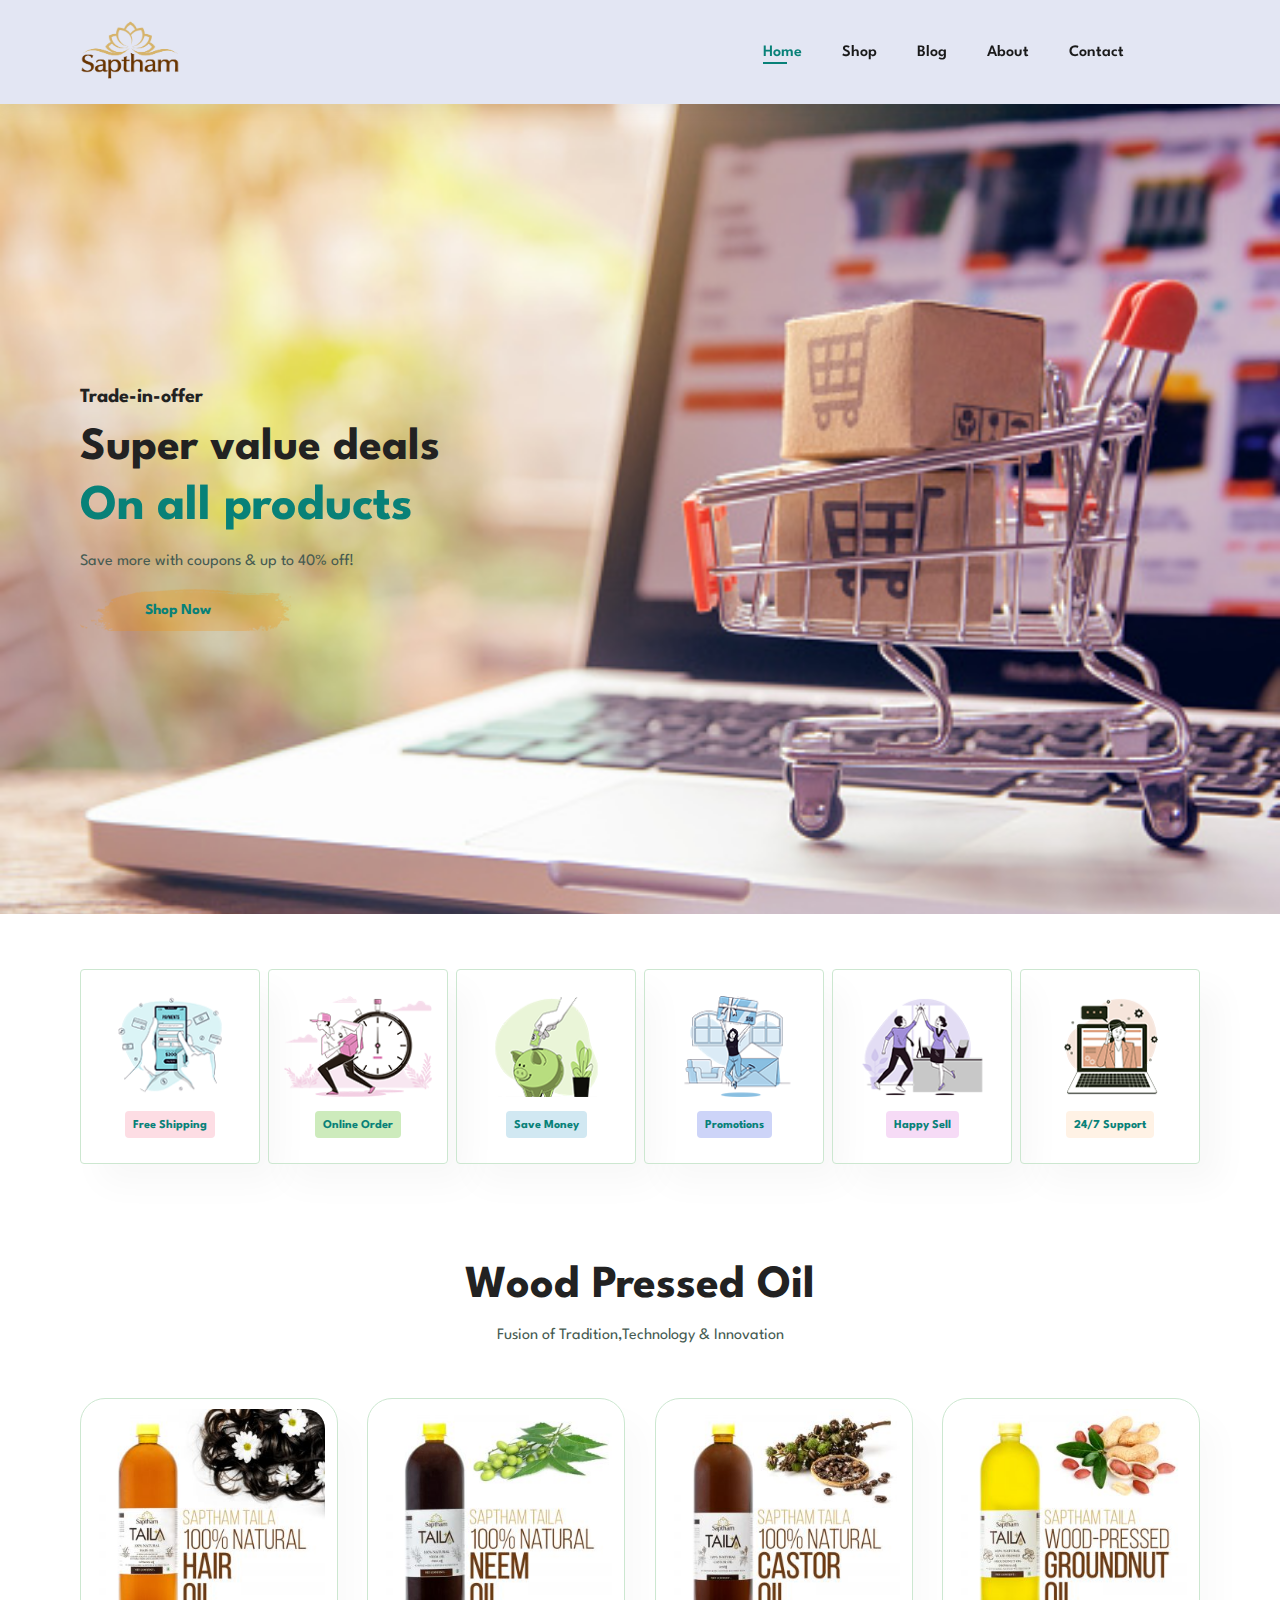
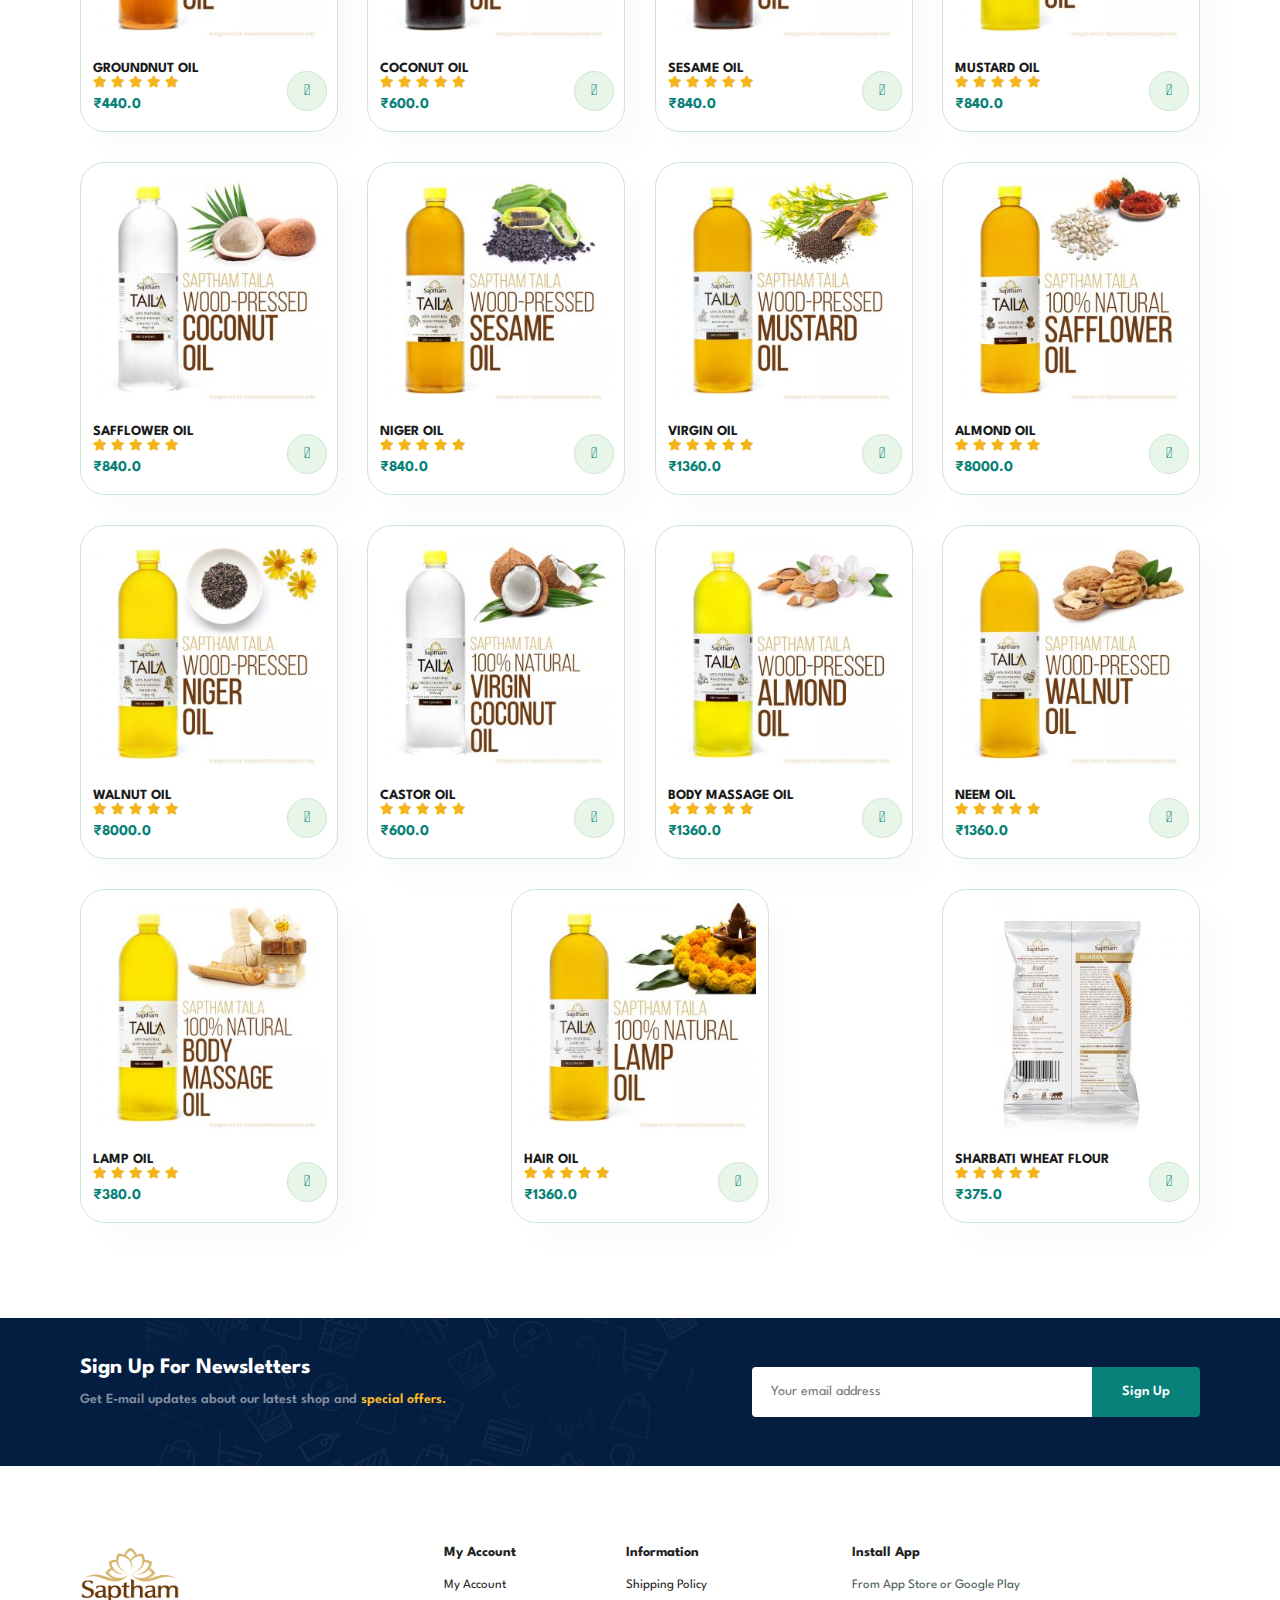
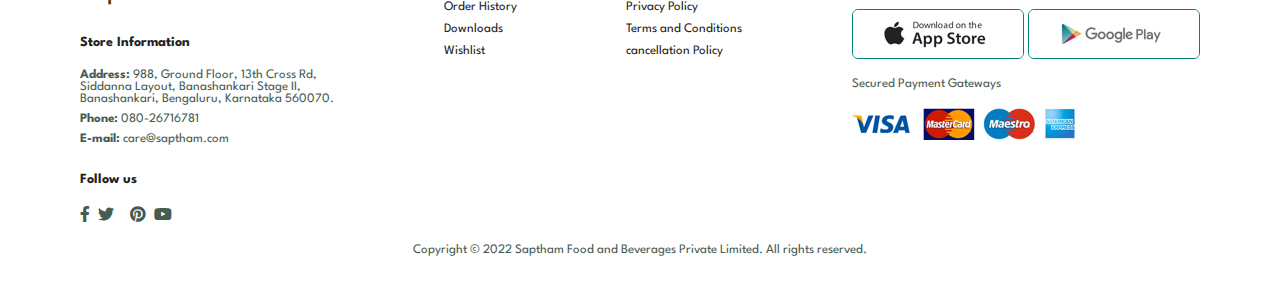
<file: index.html>
<!DOCTYPE html>
<html lang="en">
<head>
    <meta charset="UTF-8">
    <meta http-equiv="X-UA-Compatible" content="IE=edge">
    <meta name="viewport" content="width=device-width, initial-scale=1.0">
    <title>Ecommerce Website</title>
    <link rel="stylesheet" href="https://pro.fontawesome.com/releases/v5.10.0/css/all.css" />
    <link rel="stylesheet" href="style.css">
</head>
<body>
    <section id="header">
        <a href="#"><img src="image/Saptham-Logo.png" class="logo" alt="" height="60px" width="100px"></a>

        <div>
            <ul id="navbar">
                <li><a class="active" href="index.html">Home</a></li>
                <li><a href="shop.html">Shop</a></li>
                <li><a href="blog.html">Blog</a></li>
                <li><a href="about.html">About</a></li>
                <li><a href="contact.html">Contact</a></li>
                <li id="lg-bag"><a href="cart.html"><i class="far fa-shopping-bag"></i></a></li>
                <a href="#" id="close"><i class="far fa-times"></i></a>
            </ul>
        </div>
        <div id="mobile">
            <a href="cart.html"><i class="far fa-shopping-bag"></i></a>
            <i id="bar" class="fas fa-outdent"></i>
        </div>
    </section>
    
    <section id="hero">
        <h4>Trade-in-offer</h4>
        <h2>Super value deals</h2>
        <h1>On all products</h1>
        <p>Save more with coupons & up to 40% off! </p>
        <button>Shop Now</button>

    </section>

    <section id="feature" class="section-p1">
        <div class="fe-box">
            <img src="image/features/f1.png" alt="">
            <h6>Free Shipping</h6>

        </div>

        <div class="fe-box">
            <img src="image/features/f2.png" alt="">
            <h6>Online Order</h6>

        </div>

        <div class="fe-box">
            <img src="image/features/f3.png" alt="">
            <h6>Save Money</h6>

        </div>

        <div class="fe-box">
            <img src="image/features/f4.png" alt="">
            <h6>Promotions</h6>

        </div>

        <div class="fe-box">
            <img src="image/features/f5.png" alt="">
            <h6>Happy Sell</h6>

        </div>

        <div class="fe-box">
            <img src="image/features/f6.png" alt="">
            <h6>24/7 Support</h6>

        </div>

    </section>

    <section id="product1" class="section-p1">
        <h2>Wood Pressed Oil</h2>
        <p>Fusion of Tradition,Technology & Innovation</p>
        <div class="pro-container">
            <div class="pro">
                <img src="image/Product-img/Product-1.jpg" alt="">
                <div class="des">
                    <h5>GROUNDNUT OIL</h5>
                    <div class="star">
                        <i class="fas fa-star"></i>
                        <i class="fas fa-star"></i>
                        <i class="fas fa-star"></i>
                        <i class="fas fa-star"></i>
                        <i class="fas fa-star"></i>
                    </div>
                    <h4>&#8377;440.0</h4>
                </div>
                <a href="#"><i class="fal fa-shopping-cart cart"></i></a>
            </div>

            <div class="pro">
                <img src="image/Product-img/Product-2.jpg" alt="">
                <div class="des">
                    <h5>COCONUT OIL</h5>
                    <div class="star">
                        <i class="fas fa-star"></i>
                        <i class="fas fa-star"></i>
                        <i class="fas fa-star"></i>
                        <i class="fas fa-star"></i>
                        <i class="fas fa-star"></i>
                    </div>
                    <h4>&#8377;600.0</h4>
                </div>
                <a href="#"><i class="fal fa-shopping-cart cart"></i></a>
            </div>

            <div class="pro">
                <img src="image/Product-img/Product-3.jpg" alt="">
                <div class="des">
                    <h5>SESAME OIL</h5>
                    <div class="star">
                        <i class="fas fa-star"></i>
                        <i class="fas fa-star"></i>
                        <i class="fas fa-star"></i>
                        <i class="fas fa-star"></i>
                        <i class="fas fa-star"></i>
                    </div>
                    <h4>&#8377;840.0</h4>
                </div>
                <a href="#"><i class="fal fa-shopping-cart cart"></i></a>
            </div>

            <div class="pro">
                <img src="image/Product-img/Product-4.jpg" alt="">
                <div class="des">
                    <h5>MUSTARD OIL</h5>
                    <div class="star">
                        <i class="fas fa-star"></i>
                        <i class="fas fa-star"></i>
                        <i class="fas fa-star"></i>
                        <i class="fas fa-star"></i>
                        <i class="fas fa-star"></i>
                    </div>
                    <h4>&#8377;840.0</h4>
                </div>
                <a href="#"><i class="fal fa-shopping-cart cart"></i></a>
            </div>

            <div class="pro">
                <img src="image/Product-img/Product-5.jpg" alt="">
                <div class="des">
                    <h5>SAFFLOWER OIL</h5>
                    <div class="star">
                        <i class="fas fa-star"></i>
                        <i class="fas fa-star"></i>
                        <i class="fas fa-star"></i>
                        <i class="fas fa-star"></i>
                        <i class="fas fa-star"></i>
                    </div>
                    <h4>&#8377;840.0</h4>
                </div>
                <a href="#"><i class="fal fa-shopping-cart cart"></i></a>
            </div>

            <div class="pro">
                <img src="image/Product-img/product-6.jpg" alt="">
                <div class="des">
                    <h5>NIGER OIL</h5>
                    <div class="star">
                        <i class="fas fa-star"></i>
                        <i class="fas fa-star"></i>
                        <i class="fas fa-star"></i>
                        <i class="fas fa-star"></i>
                        <i class="fas fa-star"></i>
                    </div>
                    <h4>&#8377;840.0</h4>
                </div>
                <a href="#"><i class="fal fa-shopping-cart cart"></i></a>
            </div>

            <div class="pro">
                <img src="image/Product-img/product-7.jpg" alt="">
                <div class="des">
                    <h5>VIRGIN OIL</h5>
                    <div class="star">
                        <i class="fas fa-star"></i>
                        <i class="fas fa-star"></i>
                        <i class="fas fa-star"></i>
                        <i class="fas fa-star"></i>
                        <i class="fas fa-star"></i>
                    </div>
                    <h4>&#8377;1360.0</h4>
                </div>
                <a href="#"><i class="fal fa-shopping-cart cart"></i></a>
            </div>

            <div class="pro">
                <img src="image/Product-img/product-8.jpg" alt="">
                <div class="des">
                    <h5>ALMOND OIL</h5>
                    <div class="star">
                        <i class="fas fa-star"></i>
                        <i class="fas fa-star"></i>
                        <i class="fas fa-star"></i>
                        <i class="fas fa-star"></i>
                        <i class="fas fa-star"></i>
                    </div>
                    <h4>&#8377;8000.0</h4>
                </div>
                <a href="#"><i class="fal fa-shopping-cart cart"></i></a>
            </div>

            <div class="pro">
                <img src="image/Product-img/product-9.jpg" alt="">
                <div class="des">
                    <h5>WALNUT OIL</h5>
                    <div class="star">
                        <i class="fas fa-star"></i>
                        <i class="fas fa-star"></i>
                        <i class="fas fa-star"></i>
                        <i class="fas fa-star"></i>
                        <i class="fas fa-star"></i>
                    </div>
                    <h4>&#8377;8000.0</h4>
                </div>
                <a href="#"><i class="fal fa-shopping-cart cart"></i></a>
            </div>

            <div class="pro">
                <img src="image/Product-img/product-10.jpg" alt="">
                <div class="des">
                    <h5>CASTOR OIL</h5>
                    <div class="star">
                        <i class="fas fa-star"></i>
                        <i class="fas fa-star"></i>
                        <i class="fas fa-star"></i>
                        <i class="fas fa-star"></i>
                        <i class="fas fa-star"></i>
                    </div>
                    <h4>&#8377;600.0</h4>
                </div>
                <a href="#"><i class="fal fa-shopping-cart cart"></i></a>
            </div>

            <div class="pro">
                <img src="image/Product-img/product-11.jpg" alt="">
                <div class="des">
                    <h5>BODY MASSAGE OIL</h5>
                    <div class="star">
                        <i class="fas fa-star"></i>
                        <i class="fas fa-star"></i>
                        <i class="fas fa-star"></i>
                        <i class="fas fa-star"></i>
                        <i class="fas fa-star"></i>
                    </div>
                    <h4>&#8377;1360.0</h4>
                </div>
                <a href="#"><i class="fal fa-shopping-cart cart"></i></a>
            </div>

            <div class="pro">
                <img src="image/Product-img/product-12.jpg" alt="">
                <div class="des">
                    <h5>NEEM OIL</h5>
                    <div class="star">
                        <i class="fas fa-star"></i>
                        <i class="fas fa-star"></i>
                        <i class="fas fa-star"></i>
                        <i class="fas fa-star"></i>
                        <i class="fas fa-star"></i>
                    </div>
                    <h4>&#8377;1360.0</h4>
                </div>
                <a href="#"><i class="fal fa-shopping-cart cart"></i></a>
            </div>

            <div class="pro">
                <img src="image/Product-img/product-13.jpg" alt="">
                <div class="des">
                    <h5>LAMP OIL</h5>
                    <div class="star">
                        <i class="fas fa-star"></i>
                        <i class="fas fa-star"></i>
                        <i class="fas fa-star"></i>
                        <i class="fas fa-star"></i>
                        <i class="fas fa-star"></i>
                    </div>
                    <h4>&#8377;380.0</h4>
                </div>
                <a href="#"><i class="fal fa-shopping-cart cart"></i></a>
            </div>

            <div class="pro">
                <img src="image/Product-img/product-14.jpg" alt="">
                <div class="des">
                    <h5>HAIR OIL</h5>
                    <div class="star">
                        <i class="fas fa-star"></i>
                        <i class="fas fa-star"></i>
                        <i class="fas fa-star"></i>
                        <i class="fas fa-star"></i>
                        <i class="fas fa-star"></i>
                    </div>
                    <h4>&#8377;1360.0</h4>
                </div>
                <a href="#"><i class="fal fa-shopping-cart cart"></i></a>
            </div>

            <div class="pro">
                <img src="image/Product-img/product-15.jpg" alt="">
                <div class="des">
                    <h5>SHARBATI WHEAT FLOUR</h5>
                    <div class="star">
                        <i class="fas fa-star"></i>
                        <i class="fas fa-star"></i>
                        <i class="fas fa-star"></i>
                        <i class="fas fa-star"></i>
                        <i class="fas fa-star"></i>
                    </div>
                    <h4>&#8377;375.0</h4>
                </div>
                <a href="#"><i class="fal fa-shopping-cart cart"></i></a>
            </div>
            
        </div>
    </section>

    <section id="newsletter" class="section-p1 section-m1">
        <div class="newstext">
            <h4>Sign Up For Newsletters</h4>
            <p>Get E-mail updates about our latest shop and <span>special offers.</span></p>
        </div>

        <div class="form">
            <input type="text" placeholder="Your email address">
            <button class="normal">Sign Up</button>
        </div>
    </section>

    <footer class="section-p1">
        <div class="col">
            <img class="logo" src="image/Saptham-Logo.png" alt="" height="60px" width="100px">
            <h4>Store Information</h4>
            <p><strong>Address: </strong> 
                988, Ground Floor, 13th Cross Rd,<br> Siddanna Layout, Banashankari Stage II,<br> Banashankari, Bengaluru, Karnataka 560070.</p>
                <p><strong>Phone: </strong> 080-26716781</p>
                <p><strong>E-mail: </strong> care@saptham.com</p>
                <div class="follow">
                    <h4>Follow us</h4>
                    <div class="icon">
                        <i class="fab fa-facebook-f"></i>
                        <i class="fab fa-twitter"></i>
                        <i class="fab fa-instragram"></i>
                        <i class="fab fa-pinterest"></i>
                        <i class="fab fa-youtube"></i>
                    </div>
                </div>
        </div>
        <div class="col">
            <h4>My Account</h4>
            <a href="#">My Account</a>
            <a href="#">Order History</a>
            <a href="#">Downloads</a>
            <a href="#">Wishlist</a>
        </div>
        <div class="col">
            <h4>Information</h4>
            <a href="#">Shipping Policy</a>
            <a href="#">Privacy Policy</a>
            <a href="#">Terms and Conditions</a>
            <a href="#">cancellation Policy</a>
        </div>

        <div class="col install">
            <h4>Install App</h4>
            <p>From App Store or Google Play</p>
            <div class="row">
                <img src="image/pay/app.jpg" alt="">
                <img src="image/pay/play.jpg" alt="">
            </div>
            <p>Secured Payment Gateways</p>
            <img src="image/pay/pay.png" alt="">
        </div>

        <div class="copyright">
            <p>Copyright © 2022 Saptham Food and Beverages Private Limited. All rights reserved.
            </p>
        </div>
    </footer>

    <script src="script.js"></script>
</body>
</html>
</file>
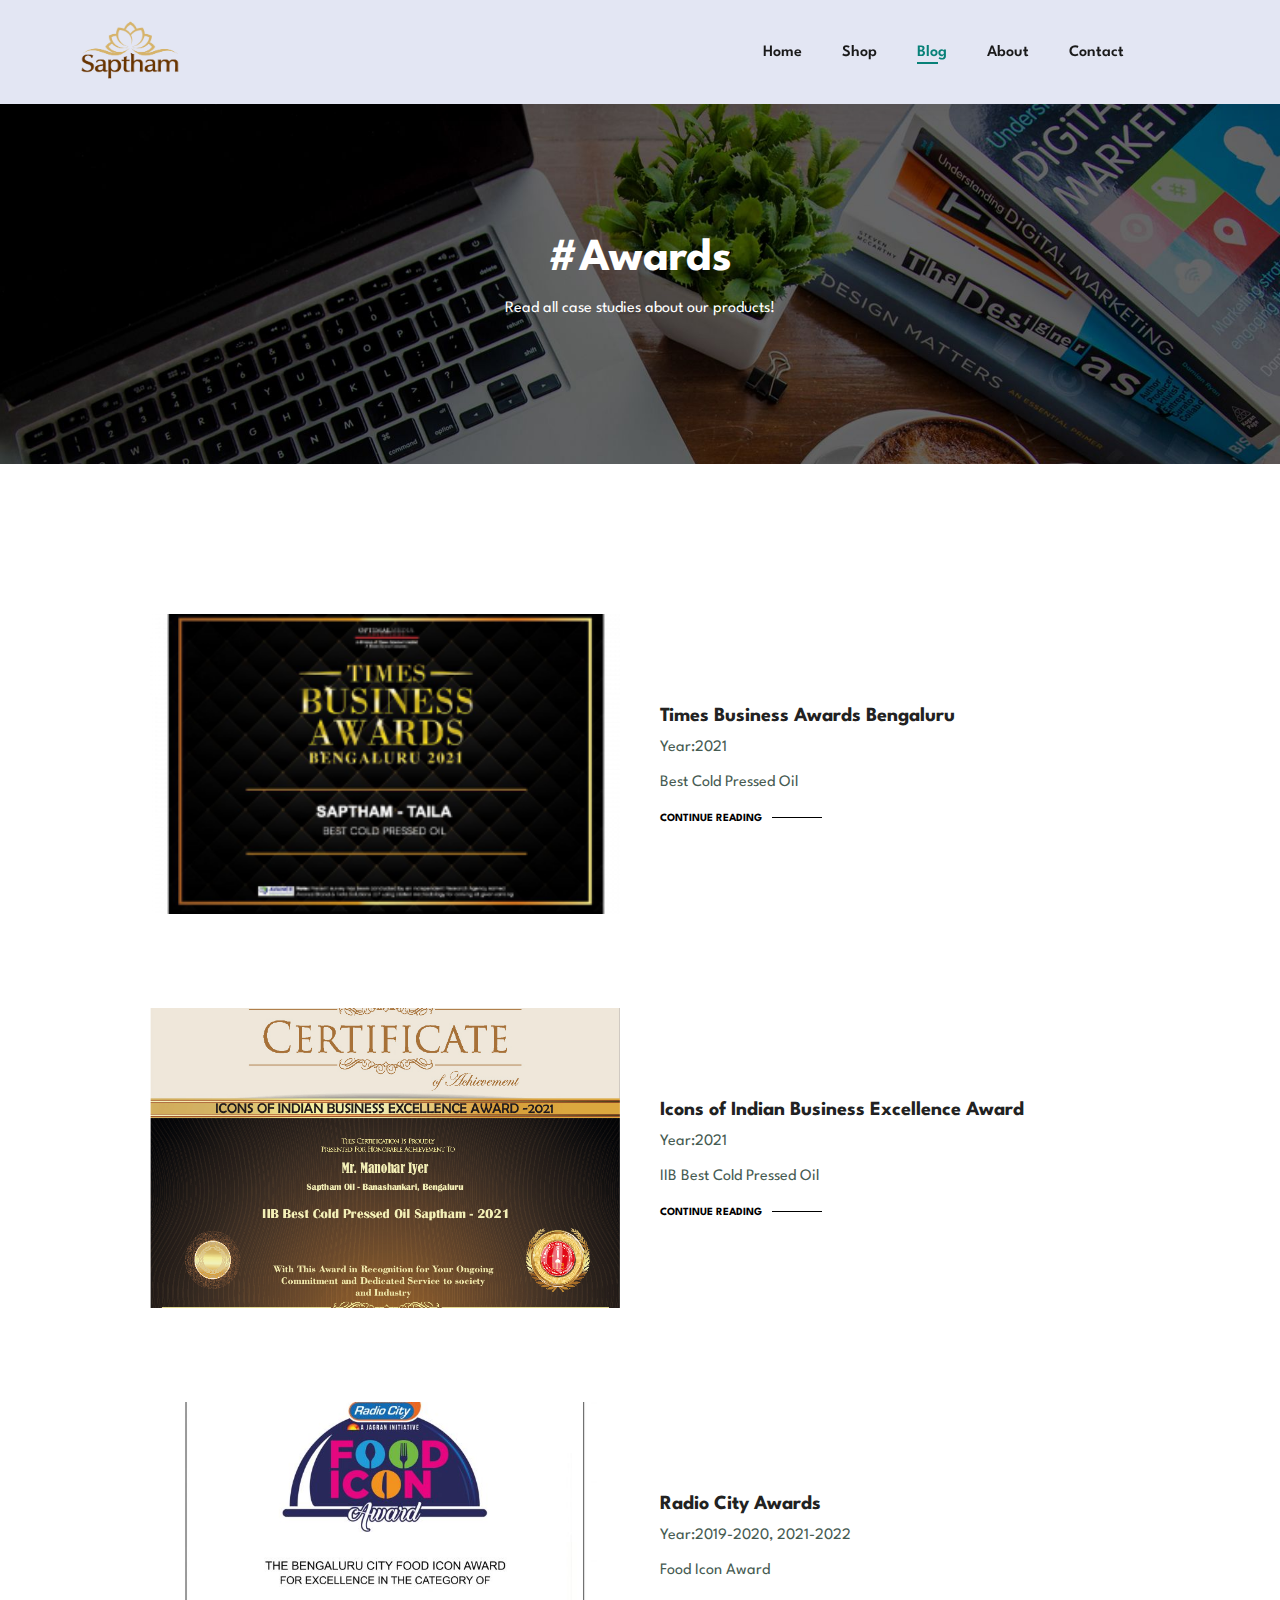
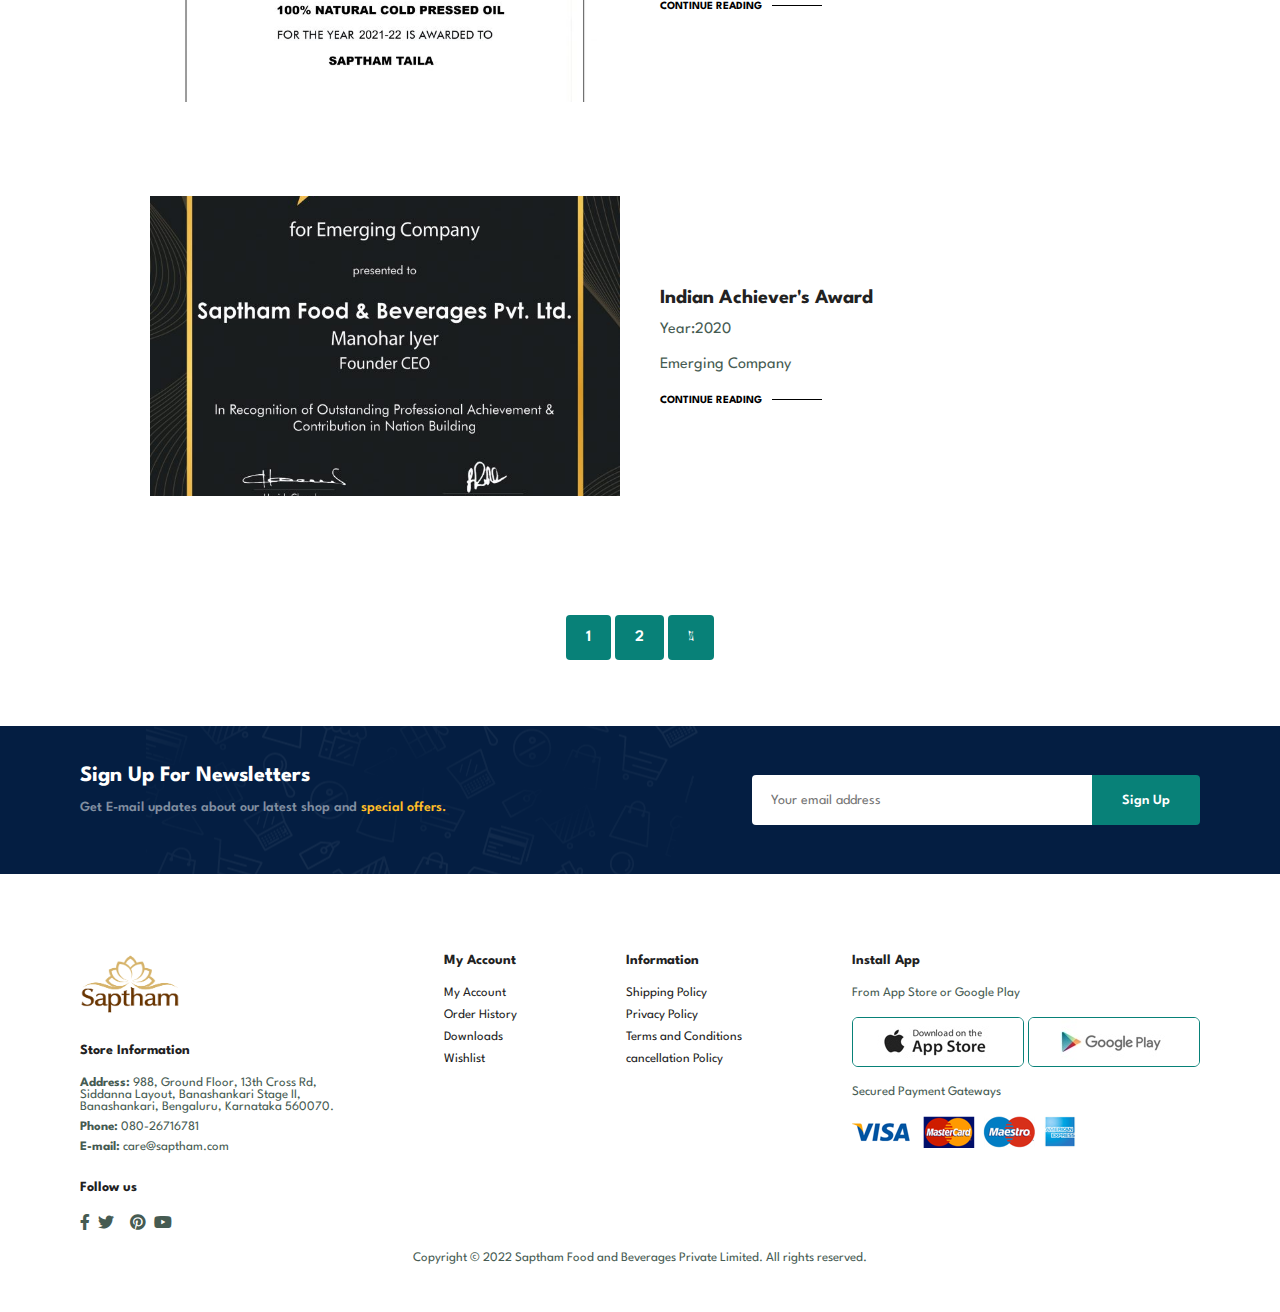
<file: blog.html>
<!DOCTYPE html>
<html lang="en">
<head>
    <meta charset="UTF-8">
    <meta http-equiv="X-UA-Compatible" content="IE=edge">
    <meta name="viewport" content="width=device-width, initial-scale=1.0">
    <title>Ecommerce Website</title>
    <link rel="stylesheet" href="https://pro.fontawesome.com/releases/v5.10.0/css/all.css" />
    <link rel="stylesheet" href="style.css">
</head>
<body>
    <section id="header">
        <a href="#"><img src="image/Saptham-Logo.png" class="logo" alt="" height="60px" width="100px"></a>

        <div>
            <ul id="navbar">
                <li><a href="index.html">Home</a></li>
                <li><a href="shop.html">Shop</a></li>
                <li><a class="active" href="blog.html">Blog</a></li>
                <li><a href="about.html">About</a></li>
                <li><a href="contact.html">Contact</a></li>
                <li id="lg-bag"><a href="cart.html"><i class="far fa-shopping-bag"></i></a></li>
                <a href="#" id="close"><i class="far fa-times"></i></a>
            </ul>
        </div>
        <div id="mobile">
            <a href="cart.html"><i class="far fa-shopping-bag"></i></a>
            <i id="bar" class="fas fa-outdent"></i>
        </div>
    </section>
    
    <section id="page-header" class="blog-header">
        <h2>#Awards</h2>
        <p>Read all case studies about our products!</p>

    </section>


    <section id="blog">
        <div class="blog-box">
            <div class="blog-img">
                <img src="image/award/award1.png" alt="">
            </div>
            <div class="blog-details">
                <h4>Times Business Awards Bengaluru</h4>
                <p>Year:2021</p>
                <p>Best Cold Pressed Oil</p>
                <a href="#">CONTINUE READING</a>
            </div>            
        </div>

        <div class="blog-box">
            <div class="blog-img">
                <img src="image/award/award2.jpg" alt="">
            </div>
            <div class="blog-details">
                <h4>Icons of Indian Business Excellence Award</h4>
                <p>Year:2021</p>
                <p>IIB Best Cold Pressed Oil</p>
                <a href="#">CONTINUE READING</a>
            </div>            
        </div>

        <div class="blog-box">
            <div class="blog-img">
                <img src="image/award/award3.jpg" alt="">
            </div>
            <div class="blog-details">
                <h4>Radio City Awards</h4>
                <p>Year:2019-2020, 2021-2022</p>
                <p>Food Icon Award</p>
                <a href="#">CONTINUE READING</a>
            </div>            
        </div>

        <div class="blog-box">
            <div class="blog-img">
                <img src="image/award/award4.jpg" alt="">
            </div>
            <div class="blog-details">
                <h4>Indian Achiever's Award</h4>
                <p>Year:2020</p>
                <p>Emerging Company</p>
                <a href="#">CONTINUE READING</a>
            </div>            
        </div>

    </section>

    <section id="pagination" class="section-p1">
        <a href="#">1</a>
        <a href="#">2</a>
        <a href="#"><i class="fal fa-long-arrow-alt-right"></i></a>
    </section>

    <section id="newsletter" class="section-p1 section-m1">
        <div class="newstext">
            <h4>Sign Up For Newsletters</h4>
            <p>Get E-mail updates about our latest shop and <span>special offers.</span></p>
        </div>

        <div class="form">
            <input type="text" placeholder="Your email address">
            <button class="normal">Sign Up</button>
        </div>
    </section>

    <footer class="section-p1">
        <div class="col">
            <img class="logo" src="image/Saptham-Logo.png" alt="" height="60px" width="100px">
            <h4>Store Information</h4>
            <p><strong>Address: </strong> 
                988, Ground Floor, 13th Cross Rd,<br> Siddanna Layout, Banashankari Stage II,<br> Banashankari, Bengaluru, Karnataka 560070.</p>
                <p><strong>Phone: </strong> 080-26716781</p>
                <p><strong>E-mail: </strong> care@saptham.com</p>
                <div class="follow">
                    <h4>Follow us</h4>
                    <div class="icon">
                        <i class="fab fa-facebook-f"></i>
                        <i class="fab fa-twitter"></i>
                        <i class="fab fa-instragram"></i>
                        <i class="fab fa-pinterest"></i>
                        <i class="fab fa-youtube"></i>
                    </div>
                </div>
        </div>
        <div class="col">
            <h4>My Account</h4>
            <a href="#">My Account</a>
            <a href="#">Order History</a>
            <a href="#">Downloads</a>
            <a href="#">Wishlist</a>
        </div>
        <div class="col">
            <h4>Information</h4>
            <a href="#">Shipping Policy</a>
            <a href="#">Privacy Policy</a>
            <a href="#">Terms and Conditions</a>
            <a href="#">cancellation Policy</a>
        </div>

        <div class="col install">
            <h4>Install App</h4>
            <p>From App Store or Google Play</p>
            <div class="row">
                <img src="image/pay/app.jpg" alt="">
                <img src="image/pay/play.jpg" alt="">
            </div>
            <p>Secured Payment Gateways</p>
            <img src="image/pay/pay.png" alt="">
        </div>

        <div class="copyright">
            <p>Copyright © 2022 Saptham Food and Beverages Private Limited. All rights reserved.
            </p>
        </div>
    </footer>

    <script src="script.js"></script>
</body>
</html>
</file>
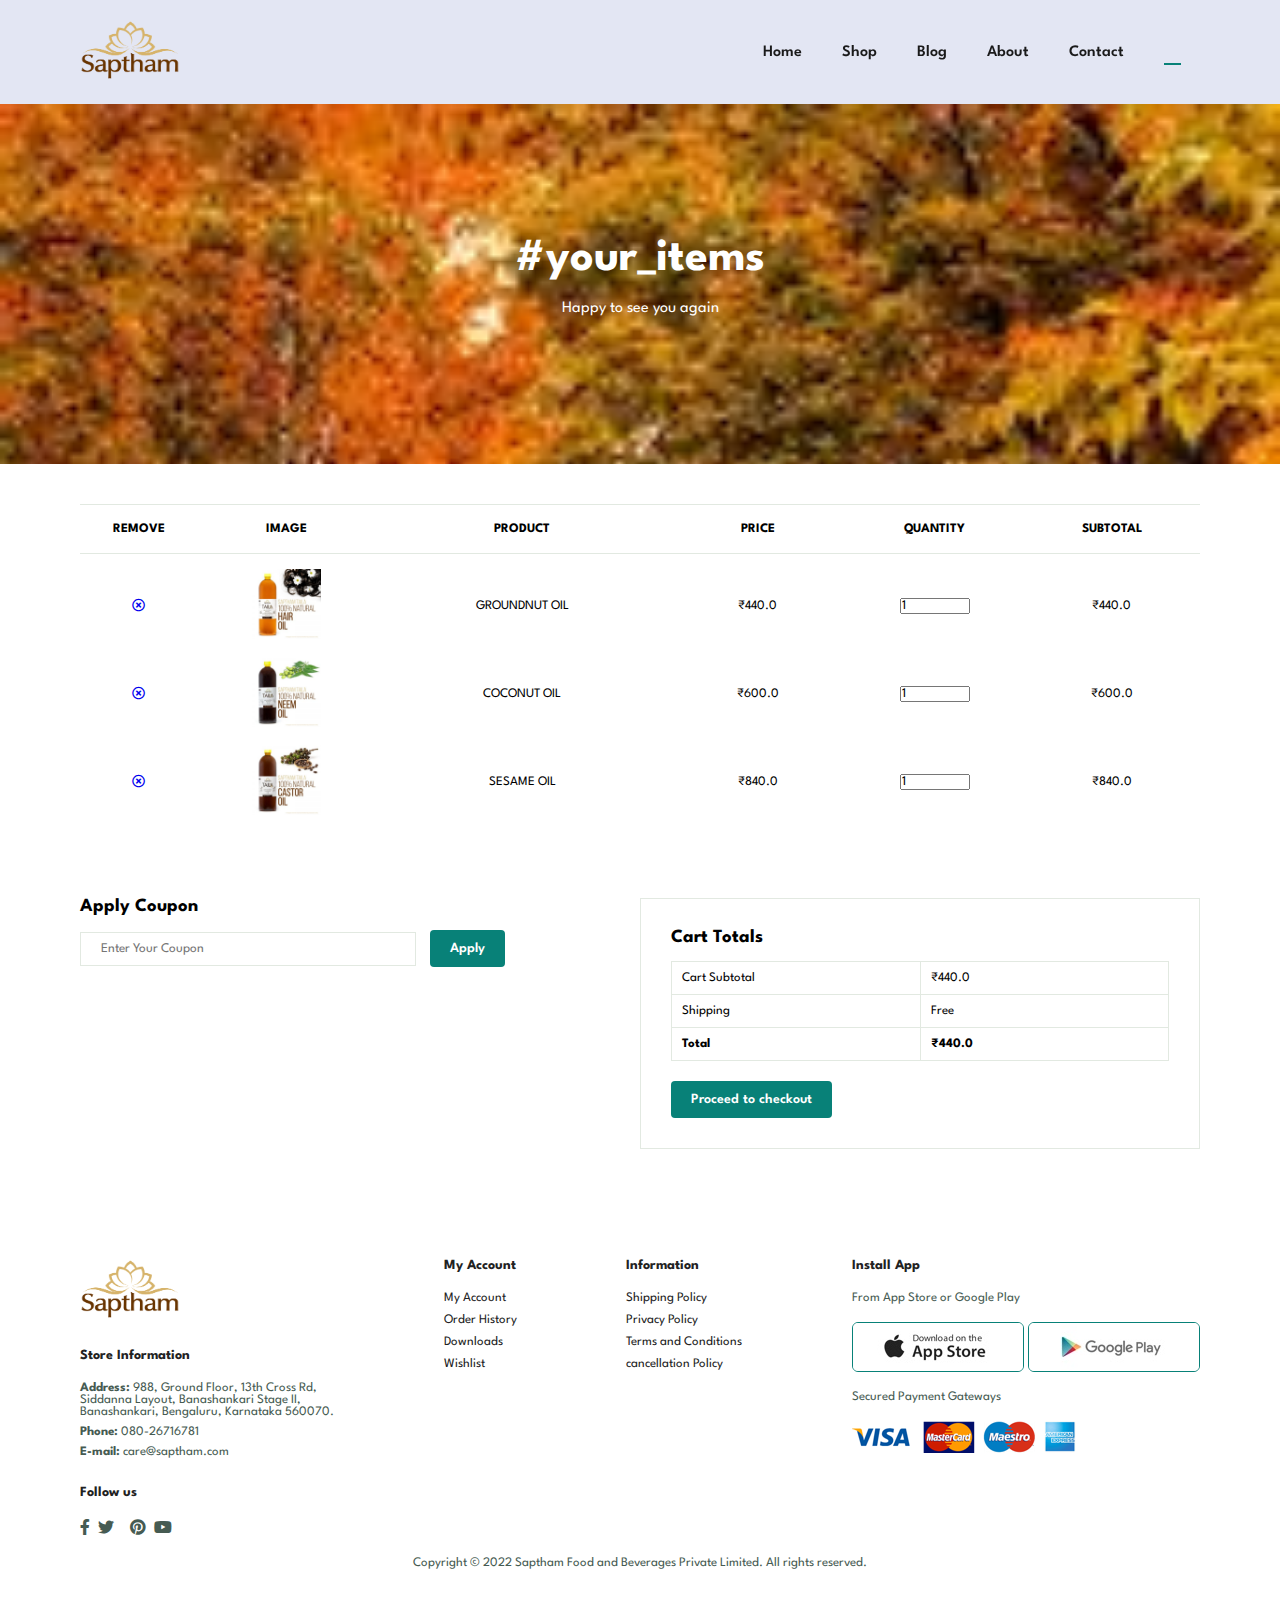
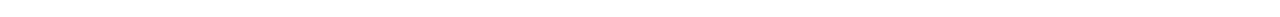
<file: cart.html>
<!DOCTYPE html>
<html lang="en">
<head>
    <meta charset="UTF-8">
    <meta http-equiv="X-UA-Compatible" content="IE=edge">
    <meta name="viewport" content="width=device-width, initial-scale=1.0">
    <title>Ecommerce Website</title>
    <link rel="stylesheet" href="https://pro.fontawesome.com/releases/v5.10.0/css/all.css" />
    <link rel="stylesheet" href="style.css">
</head>
<body>
    <section id="header">
        <a href="#"><img src="image/Saptham-Logo.png" class="logo" alt="" height="60px" width="100px"></a>

        <div>
            <ul id="navbar">
                <li><a href="index.html">Home</a></li>
                <li><a href="shop.html">Shop</a></li>
                <li><a href="blog.html">Blog</a></li>
                <li><a href="about.html">About</a></li>
                <li><a href="contact.html">Contact</a></li>
                <li id="lg-bag"><a class="active" href="cart.html"><i class="far fa-shopping-bag"></i></a></li>
                <a href="#" id="close"><i class="far fa-times"></i></a>
            </ul>
        </div>
        <div id="mobile">
            <a href="cart.html"><i class="far fa-shopping-bag"></i></a>
            <i id="bar" class="fas fa-outdent"></i>
        </div>
    </section>
    
    <section id="page-header" class="cart-header">
        <h2>#your_items</h2>
        <p>Happy to see you again</p>

    </section>

    <section id="cart" class="section-p1">
        <table width="100%">
            <thead>
                <tr>
                    <td>Remove</td>
                    <td>Image</td>
                    <td>Product</td>
                    <td>Price</td>
                    <td>Quantity</td>
                    <td>Subtotal</td>
                </tr>
            </thead>
            <tbody>
                <tr>
                    <td><a href="#"><i class="far fa-times-circle"></i></a></td>
                    <td><img src="image/Product-img/Product-1.jpg" alt=""></td>
                    <td>GROUNDNUT OIL</td>
                    <td>&#8377;440.0</td>
                    <td><input type="number" value="1"></td>
                    <td>&#8377;440.0</td>
                </tr>

                <tr>
                    <td><a href="#"><i class="far fa-times-circle"></i></a></td>
                    <td><img src="image/Product-img/Product-2.jpg" alt=""></td>
                    <td>COCONUT OIL</td>
                    <td>&#8377;600.0</td>
                    <td><input type="number" value="1"></td>
                    <td>&#8377;600.0</td>
                </tr>

                <tr>
                    <td><a href="#"><i class="far fa-times-circle"></i></a></td>
                    <td><img src="image/Product-img/Product-3.jpg" alt=""></td>
                    <td>SESAME OIL</td>
                    <td>&#8377;840.0</td>
                    <td><input type="number" value="1"></td>
                    <td>&#8377;840.0</td>
                </tr>
            </tbody>
        </table>
    </section>

    <section id="cart-add" class="section-p1">
        <div id="coupon">
            <h3>Apply Coupon</h3>
            <div>
                <input type="text" placeholder="Enter Your Coupon">
                <button class="normal">Apply</button>
            </div>
        </div>

        <div id="subtotal">
            <h3>Cart Totals</h3>
            <table>
                <tr>
                    <td>Cart Subtotal</td>
                    <td>&#8377;440.0</td>
                </tr>
                <tr>
                    <td>Shipping</td>
                    <td>Free</td>
                </tr>
                <tr>
                    <td><strong>Total</strong></td>
                    <td><strong>&#8377;440.0</strong></td>
                </tr>
            </table>
            <button class="normal">Proceed to checkout</button>

        </div>

    </section>

    <footer class="section-p1">
        <div class="col">
            <img class="logo" src="image/Saptham-Logo.png" alt="" height="60px" width="100px">
            <h4>Store Information</h4>
            <p><strong>Address: </strong> 
                988, Ground Floor, 13th Cross Rd,<br> Siddanna Layout, Banashankari Stage II,<br> Banashankari, Bengaluru, Karnataka 560070.</p>
                <p><strong>Phone: </strong> 080-26716781</p>
                <p><strong>E-mail: </strong> care@saptham.com</p>
                <div class="follow">
                    <h4>Follow us</h4>
                    <div class="icon">
                        <i class="fab fa-facebook-f"></i>
                        <i class="fab fa-twitter"></i>
                        <i class="fab fa-instragram"></i>
                        <i class="fab fa-pinterest"></i>
                        <i class="fab fa-youtube"></i>
                    </div>
                </div>
        </div>
        <div class="col">
            <h4>My Account</h4>
            <a href="#">My Account</a>
            <a href="#">Order History</a>
            <a href="#">Downloads</a>
            <a href="#">Wishlist</a>
        </div>
        <div class="col">
            <h4>Information</h4>
            <a href="#">Shipping Policy</a>
            <a href="#">Privacy Policy</a>
            <a href="#">Terms and Conditions</a>
            <a href="#">cancellation Policy</a>
        </div>

        <div class="col install">
            <h4>Install App</h4>
            <p>From App Store or Google Play</p>
            <div class="row">
                <img src="image/pay/app.jpg" alt="">
                <img src="image/pay/play.jpg" alt="">
            </div>
            <p>Secured Payment Gateways</p>
            <img src="image/pay/pay.png" alt="">
        </div>

        <div class="copyright">
            <p>Copyright © 2022 Saptham Food and Beverages Private Limited. All rights reserved.
            </p>
        </div>
    </footer>

    <script src="script.js"></script>
</body>
</html>
</file>
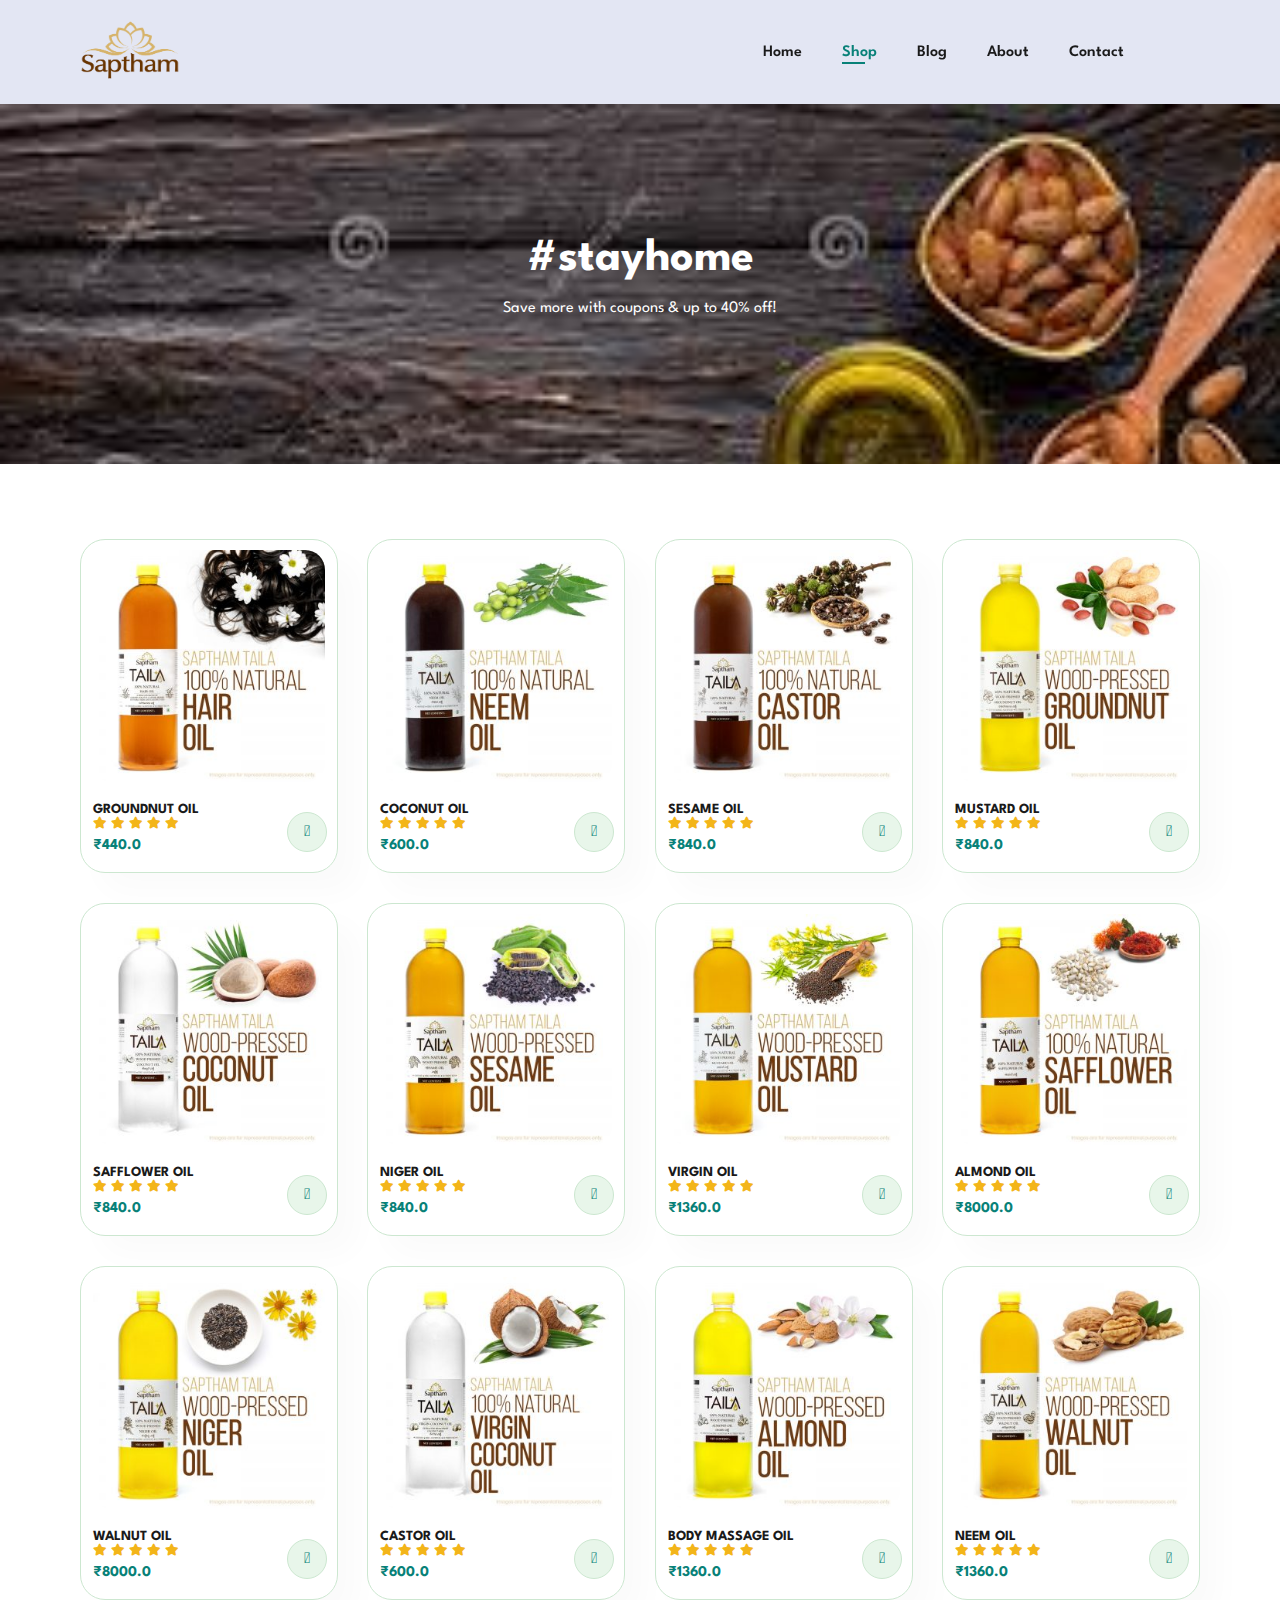
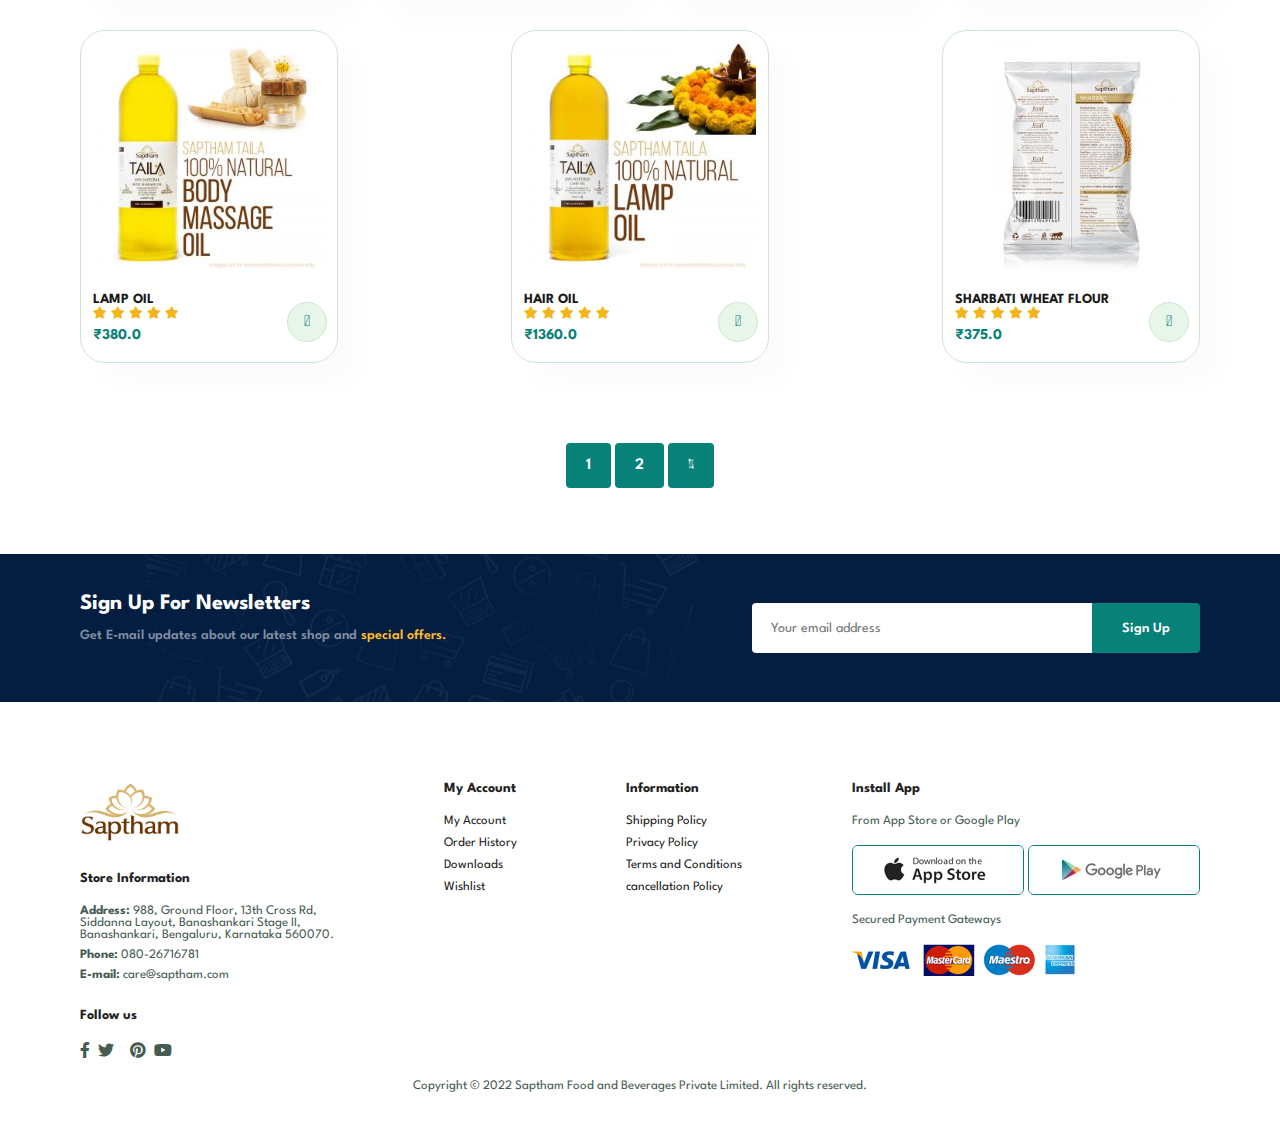
<file: shop.html>
<!DOCTYPE html>
<html lang="en">
<head>
    <meta charset="UTF-8">
    <meta http-equiv="X-UA-Compatible" content="IE=edge">
    <meta name="viewport" content="width=device-width, initial-scale=1.0">
    <title>Ecommerce Website</title>
    <link rel="stylesheet" href="https://pro.fontawesome.com/releases/v5.10.0/css/all.css" />
    <link rel="stylesheet" href="style.css">
</head>
<body>
    <section id="header">
        <a href="#"><img src="image/Saptham-Logo.png" class="logo" alt="" height="60px" width="100px"></a>

        <div>
            <ul id="navbar">
                <li><a href="index.html">Home</a></li>
                <li><a class="active" href="shop.html">Shop</a></li>
                <li><a href="blog.html">Blog</a></li>
                <li><a href="about.html">About</a></li>
                <li><a href="contact.html">Contact</a></li>
                <li id="lg-bag"><a href="cart.html"><i class="far fa-shopping-bag"></i></a></li>
                <a href="#" id="close"><i class="far fa-times"></i></a>
            </ul>
        </div>
        <div id="mobile">
            <a href="cart.html"><i class="far fa-shopping-bag"></i></a>
            <i id="bar" class="fas fa-outdent"></i>
        </div>
    </section>
    
    <section id="page-header">
        <h2>#stayhome</h2>
        <p>Save more with coupons & up to 40% off! </p>

    </section>

    <section id="product1" class="section-p1">
        <div class="pro-container">
            <div class="pro" onclick="window.location.href='sproduct.html';">
                    <img src="image/Product-img/Product-1.jpg" alt="">
                    <div class="des">
                        <h5>GROUNDNUT OIL</h5>
                        <div class="star">
                            <i class="fas fa-star"></i>
                            <i class="fas fa-star"></i>
                            <i class="fas fa-star"></i>
                            <i class="fas fa-star"></i>
                            <i class="fas fa-star"></i>
                        </div>
                        <h4>&#8377;440.0</h4>
                    </div>
                    <a href="#"><i class="fal fa-shopping-cart cart"></i></a>
                </div>
    
                <div class="pro">
                    <img src="image/Product-img/Product-2.jpg" alt="">
                    <div class="des">
                        <h5>COCONUT OIL</h5>
                        <div class="star">
                            <i class="fas fa-star"></i>
                            <i class="fas fa-star"></i>
                            <i class="fas fa-star"></i>
                            <i class="fas fa-star"></i>
                            <i class="fas fa-star"></i>
                        </div>
                        <h4>&#8377;600.0</h4>
                    </div>
                    <a href="#"><i class="fal fa-shopping-cart cart"></i></a>
                </div>
    
                <div class="pro">
                    <img src="image/Product-img/Product-3.jpg" alt="">
                    <div class="des">
                        <h5>SESAME OIL</h5>
                        <div class="star">
                            <i class="fas fa-star"></i>
                            <i class="fas fa-star"></i>
                            <i class="fas fa-star"></i>
                            <i class="fas fa-star"></i>
                            <i class="fas fa-star"></i>
                        </div>
                        <h4>&#8377;840.0</h4>
                    </div>
                    <a href="#"><i class="fal fa-shopping-cart cart"></i></a>
                </div>
    
                <div class="pro">
                    <img src="image/Product-img/Product-4.jpg" alt="">
                    <div class="des">
                        <h5>MUSTARD OIL</h5>
                        <div class="star">
                            <i class="fas fa-star"></i>
                            <i class="fas fa-star"></i>
                            <i class="fas fa-star"></i>
                            <i class="fas fa-star"></i>
                            <i class="fas fa-star"></i>
                        </div>
                        <h4>&#8377;840.0</h4>
                    </div>
                    <a href="#"><i class="fal fa-shopping-cart cart"></i></a>
                </div>
    
                <div class="pro">
                    <img src="image/Product-img/Product-5.jpg" alt="">
                    <div class="des">
                        <h5>SAFFLOWER OIL</h5>
                        <div class="star">
                            <i class="fas fa-star"></i>
                            <i class="fas fa-star"></i>
                            <i class="fas fa-star"></i>
                            <i class="fas fa-star"></i>
                            <i class="fas fa-star"></i>
                        </div>
                        <h4>&#8377;840.0</h4>
                    </div>
                    <a href="#"><i class="fal fa-shopping-cart cart"></i></a>
                </div>
    
                <div class="pro">
                    <img src="image/Product-img/product-6.jpg" alt="">
                    <div class="des">
                        <h5>NIGER OIL</h5>
                        <div class="star">
                            <i class="fas fa-star"></i>
                            <i class="fas fa-star"></i>
                            <i class="fas fa-star"></i>
                            <i class="fas fa-star"></i>
                            <i class="fas fa-star"></i>
                        </div>
                        <h4>&#8377;840.0</h4>
                    </div>
                    <a href="#"><i class="fal fa-shopping-cart cart"></i></a>
                </div>
    
                <div class="pro">
                    <img src="image/Product-img/product-7.jpg" alt="">
                    <div class="des">
                        <h5>VIRGIN OIL</h5>
                        <div class="star">
                            <i class="fas fa-star"></i>
                            <i class="fas fa-star"></i>
                            <i class="fas fa-star"></i>
                            <i class="fas fa-star"></i>
                            <i class="fas fa-star"></i>
                        </div>
                        <h4>&#8377;1360.0</h4>
                    </div>
                    <a href="#"><i class="fal fa-shopping-cart cart"></i></a>
                </div>
    
                <div class="pro">
                    <img src="image/Product-img/product-8.jpg" alt="">
                    <div class="des">
                        <h5>ALMOND OIL</h5>
                        <div class="star">
                            <i class="fas fa-star"></i>
                            <i class="fas fa-star"></i>
                            <i class="fas fa-star"></i>
                            <i class="fas fa-star"></i>
                            <i class="fas fa-star"></i>
                        </div>
                        <h4>&#8377;8000.0</h4>
                    </div>
                    <a href="#"><i class="fal fa-shopping-cart cart"></i></a>
                </div>
    
                <div class="pro">
                    <img src="image/Product-img/product-9.jpg" alt="">
                    <div class="des">
                        <h5>WALNUT OIL</h5>
                        <div class="star">
                            <i class="fas fa-star"></i>
                            <i class="fas fa-star"></i>
                            <i class="fas fa-star"></i>
                            <i class="fas fa-star"></i>
                            <i class="fas fa-star"></i>
                        </div>
                        <h4>&#8377;8000.0</h4>
                    </div>
                    <a href="#"><i class="fal fa-shopping-cart cart"></i></a>
                </div>
    
                <div class="pro">
                    <img src="image/Product-img/product-10.jpg" alt="">
                    <div class="des">
                        <h5>CASTOR OIL</h5>
                        <div class="star">
                            <i class="fas fa-star"></i>
                            <i class="fas fa-star"></i>
                            <i class="fas fa-star"></i>
                            <i class="fas fa-star"></i>
                            <i class="fas fa-star"></i>
                        </div>
                        <h4>&#8377;600.0</h4>
                    </div>
                    <a href="#"><i class="fal fa-shopping-cart cart"></i></a>
                </div>
    
                <div class="pro">
                    <img src="image/Product-img/product-11.jpg" alt="">
                    <div class="des">
                        <h5>BODY MASSAGE OIL</h5>
                        <div class="star">
                            <i class="fas fa-star"></i>
                            <i class="fas fa-star"></i>
                            <i class="fas fa-star"></i>
                            <i class="fas fa-star"></i>
                            <i class="fas fa-star"></i>
                        </div>
                        <h4>&#8377;1360.0</h4>
                    </div>
                    <a href="#"><i class="fal fa-shopping-cart cart"></i></a>
                </div>
    
                <div class="pro">
                    <img src="image/Product-img/product-12.jpg" alt="">
                    <div class="des">
                        <h5>NEEM OIL</h5>
                        <div class="star">
                            <i class="fas fa-star"></i>
                            <i class="fas fa-star"></i>
                            <i class="fas fa-star"></i>
                            <i class="fas fa-star"></i>
                            <i class="fas fa-star"></i>
                        </div>
                        <h4>&#8377;1360.0</h4>
                    </div>
                    <a href="#"><i class="fal fa-shopping-cart cart"></i></a>
                </div>
    
                <div class="pro">
                    <img src="image/Product-img/product-13.jpg" alt="">
                    <div class="des">
                        <h5>LAMP OIL</h5>
                        <div class="star">
                            <i class="fas fa-star"></i>
                            <i class="fas fa-star"></i>
                            <i class="fas fa-star"></i>
                            <i class="fas fa-star"></i>
                            <i class="fas fa-star"></i>
                        </div>
                        <h4>&#8377;380.0</h4>
                    </div>
                    <a href="#"><i class="fal fa-shopping-cart cart"></i></a>
                </div>
    
                <div class="pro">
                    <img src="image/Product-img/product-14.jpg" alt="">
                    <div class="des">
                        <h5>HAIR OIL</h5>
                        <div class="star">
                            <i class="fas fa-star"></i>
                            <i class="fas fa-star"></i>
                            <i class="fas fa-star"></i>
                            <i class="fas fa-star"></i>
                            <i class="fas fa-star"></i>
                        </div>
                        <h4>&#8377;1360.0</h4>
                    </div>
                    <a href="#"><i class="fal fa-shopping-cart cart"></i></a>
                </div>
    
                <div class="pro">
                    <img src="image/Product-img/product-15.jpg" alt="">
                    <div class="des">
                        <h5>SHARBATI WHEAT FLOUR</h5>
                        <div class="star">
                            <i class="fas fa-star"></i>
                            <i class="fas fa-star"></i>
                            <i class="fas fa-star"></i>
                            <i class="fas fa-star"></i>
                            <i class="fas fa-star"></i>
                        </div>
                        <h4>&#8377;375.0</h4>
                    </div>
                    <a href="#"><i class="fal fa-shopping-cart cart"></i></a>
                </div>
            
        </div>
    </section>

    <section id="pagination" class="section-p1">
        <a href="#">1</a>
        <a href="#">2</a>
        <a href="#"><i class="fal fa-long-arrow-alt-right"></i></a>
    </section>

    <section id="newsletter" class="section-p1 section-m1">
        <div class="newstext">
            <h4>Sign Up For Newsletters</h4>
            <p>Get E-mail updates about our latest shop and <span>special offers.</span></p>
        </div>

        <div class="form">
            <input type="text" placeholder="Your email address">
            <button class="normal">Sign Up</button>
        </div>
    </section>

    <footer class="section-p1">
        <div class="col">
            <img class="logo" src="image/Saptham-Logo.png" alt="" height="60px" width="100px">
            <h4>Store Information</h4>
            <p><strong>Address: </strong> 
                988, Ground Floor, 13th Cross Rd,<br> Siddanna Layout, Banashankari Stage II,<br> Banashankari, Bengaluru, Karnataka 560070.</p>
                <p><strong>Phone: </strong> 080-26716781</p>
                <p><strong>E-mail: </strong> care@saptham.com</p>
                <div class="follow">
                    <h4>Follow us</h4>
                    <div class="icon">
                        <i class="fab fa-facebook-f"></i>
                        <i class="fab fa-twitter"></i>
                        <i class="fab fa-instragram"></i>
                        <i class="fab fa-pinterest"></i>
                        <i class="fab fa-youtube"></i>
                    </div>
                </div>
        </div>
        <div class="col">
            <h4>My Account</h4>
            <a href="#">My Account</a>
            <a href="#">Order History</a>
            <a href="#">Downloads</a>
            <a href="#">Wishlist</a>
        </div>
        <div class="col">
            <h4>Information</h4>
            <a href="#">Shipping Policy</a>
            <a href="#">Privacy Policy</a>
            <a href="#">Terms and Conditions</a>
            <a href="#">cancellation Policy</a>
        </div>

        <div class="col install">
            <h4>Install App</h4>
            <p>From App Store or Google Play</p>
            <div class="row">
                <img src="image/pay/app.jpg" alt="">
                <img src="image/pay/play.jpg" alt="">
            </div>
            <p>Secured Payment Gateways</p>
            <img src="image/pay/pay.png" alt="">
        </div>

        <div class="copyright">
            <p>Copyright © 2022 Saptham Food and Beverages Private Limited. All rights reserved.
            </p>
        </div>
    </footer>

    <script src="script.js"></script>
</body>
</html>
</file>
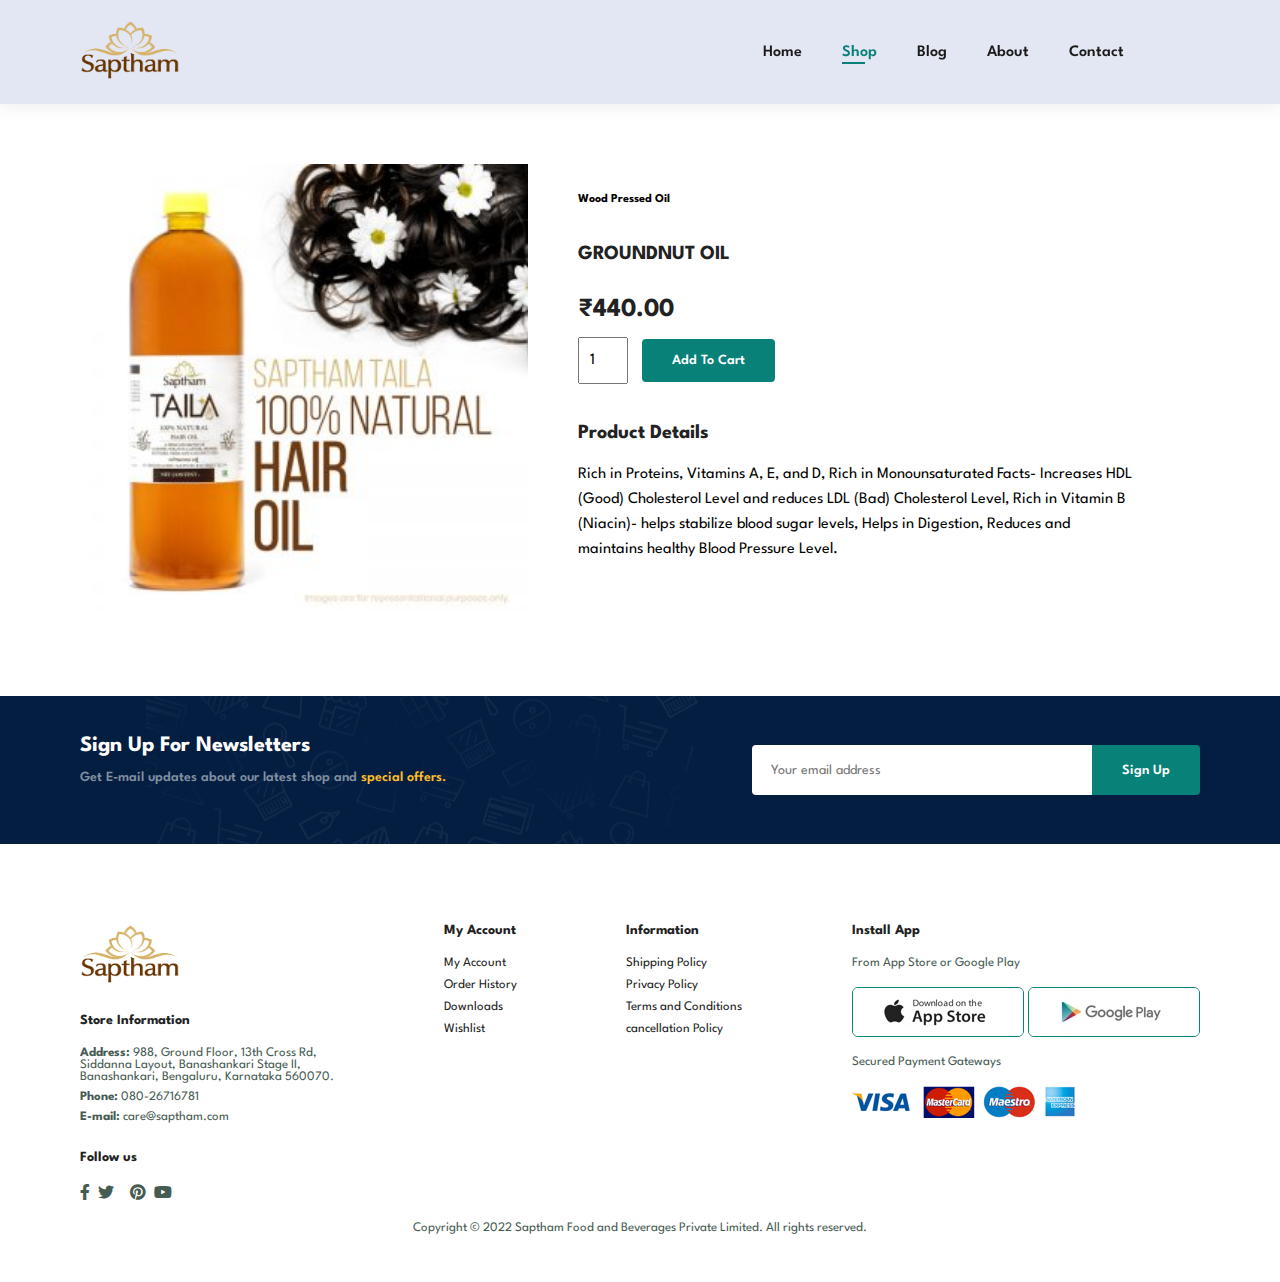
<file: sproduct.html>
<!DOCTYPE html>
<html lang="en">
<head>
    <meta charset="UTF-8">
    <meta http-equiv="X-UA-Compatible" content="IE=edge">
    <meta name="viewport" content="width=device-width, initial-scale=1.0">
    <title>Ecommerce Website</title>
    <link rel="stylesheet" href="https://pro.fontawesome.com/releases/v5.10.0/css/all.css" />
    <link rel="stylesheet" href="style.css">
</head>
<body>
    <section id="header">
        <a href="#"><img src="image/Saptham-Logo.png" class="logo" alt="" height="60px" width="100px"></a>

        <div>
            <ul id="navbar">
                <li><a href="index.html">Home</a></li>
                <li><a class="active" href="shop.html">Shop</a></li>
                <li><a href="blog.html">Blog</a></li>
                <li><a href="about.html">About</a></li>
                <li><a href="contact.html">Contact</a></li>
                <li id="lg-bag"><a href="cart.html"><i class="far fa-shopping-bag"></i></a></li>
                <a href="#" id="close"><i class="far fa-times"></i></a>
            </ul>
        </div>
        <div id="mobile">
            <a href="cart.html"><i class="far fa-shopping-bag"></i></a>
            <i id="bar" class="fas fa-outdent"></i>
        </div>
    </section>

    <section id="prodetails" class="section-p1">
        <div class="single-pro-image">
            <img src="image/Product-img/Product-1.jpg" width="100%" alt="">
        </div>

        <div class="single-pro-details">
            <h6>Wood Pressed Oil</h6>
            <h4>GROUNDNUT OIL</h4>
            <h2>&#8377;440.00</h2>
            <input type="number" value="1">
            <button class="normal">Add To Cart</button>
            <h4>Product Details</h4>
            <span>Rich in Proteins, Vitamins A, E, and D, Rich in Monounsaturated Facts- Increases HDL (Good) Cholesterol Level and reduces LDL (Bad) Cholesterol Level, Rich in Vitamin B (Niacin)- helps stabilize blood sugar levels, Helps in Digestion, Reduces and maintains healthy Blood Pressure Level.</span>

        </div>
    </section>

    <section id="newsletter" class="section-p1 section-m1">
        <div class="newstext">
            <h4>Sign Up For Newsletters</h4>
            <p>Get E-mail updates about our latest shop and <span>special offers.</span></p>
        </div>

        <div class="form">
            <input type="text" placeholder="Your email address">
            <button class="normal">Sign Up</button>
        </div>
    </section>

    <footer class="section-p1">
        <div class="col">
            <img class="logo" src="image/Saptham-Logo.png" alt="" height="60px" width="100px">
            <h4>Store Information</h4>
            <p><strong>Address: </strong> 
                988, Ground Floor, 13th Cross Rd,<br> Siddanna Layout, Banashankari Stage II,<br> Banashankari, Bengaluru, Karnataka 560070.</p>
                <p><strong>Phone: </strong> 080-26716781</p>
                <p><strong>E-mail: </strong> care@saptham.com</p>
                <div class="follow">
                    <h4>Follow us</h4>
                    <div class="icon">
                        <i class="fab fa-facebook-f"></i>
                        <i class="fab fa-twitter"></i>
                        <i class="fab fa-instragram"></i>
                        <i class="fab fa-pinterest"></i>
                        <i class="fab fa-youtube"></i>
                    </div>
                </div>
        </div>
        <div class="col">
            <h4>My Account</h4>
            <a href="#">My Account</a>
            <a href="#">Order History</a>
            <a href="#">Downloads</a>
            <a href="#">Wishlist</a>
        </div>
        <div class="col">
            <h4>Information</h4>
            <a href="#">Shipping Policy</a>
            <a href="#">Privacy Policy</a>
            <a href="#">Terms and Conditions</a>
            <a href="#">cancellation Policy</a>
        </div>

        <div class="col install">
            <h4>Install App</h4>
            <p>From App Store or Google Play</p>
            <div class="row">
                <img src="image/pay/app.jpg" alt="">
                <img src="image/pay/play.jpg" alt="">
            </div>
            <p>Secured Payment Gateways</p>
            <img src="image/pay/pay.png" alt="">
        </div>

        <div class="copyright">
            <p>Copyright © 2022 Saptham Food and Beverages Private Limited. All rights reserved.
            </p>
        </div>
    </footer>

    <script src="script.js"></script>
</body>
</html>
</file>
<file: style.css>
@import url('https://fonts.googleapis.com/css2?family=Spartan:wght@100;200;300;400;500;600;700;800;900&display=swap');
*{
    margin: 0;
    padding: 0;
    box-sizing: border-box;
    font-family: 'Spartan', sans-serif;
}

h1 {
    font-size: 50px;
    line-height: 64px;
    color: #222;
}

h2 {
    font-size: 46px;
    line-height: 54px;
    color: #222;
}

h4 {
    font-size: 20px;
    color: #222;
}

h6 {
    font-weight: 700;
    font-size: 12px;
}

p {
    font-size: 16px;
    color: #465b52;
    margin: 15px 0 20px 0;
}

.section-p1 {
    padding: 40px 80px;
}

.section-m1 {
    margin: 40px 0;
}

button.normal {
    font-size: 14px;
    font-weight: 600;
    padding: 15px 30px;
    color: #000;
    background-color: #fff;
    border-radius: 4px;
    cursor: pointer;
    border: none;
    outline: none;
    transition: 00.2s;
}

body {
    width: 100%;
}


/* Header Start */

#header {
    display: flex;
    align-items: center;
    justify-content: space-between;
    padding: 20px 80px;
    background: #E3E6F3;
    box-shadow: 0 5px 15px rgba(0, 0, 0, 0.06);
    z-index: 999;
    position: sticky;
    top: 0;
    left: 0;
}

#navbar {
    display: flex;
    align-items: center;
    justify-content: center;
}

#navbar li{
    list-style: none;
    padding: 0 20px;
    position: relative;
}

#navbar li a{
    text-decoration: none;
    font-size: 16px;
    font-weight: 600;
    color: #1a1a1a;
    transition: 0.3s ease;
}

#navbar li a:hover,
#navbar li a.active {
    color: #088178;
}

#navbar li a.active::after,
#navbar li a:hover::after{
    content: "";
    width: 30%;
    height: 2px;
    background: #088178;
    position: absolute;
    bottom: -4px;
    left: 20px;
}

#mobile {
    display: none;
    align-items: center;
}

#close {
    display: none;
}

/* Home Page */
#hero{
    background-image: url("image/hero4.jpg");
    height: 90vh;
    width: 100%;
    background-size: cover;
    background-position: top 25% right 0;
    padding: 0 80px;
    display: flex;
    flex-direction: column;
    align-items: flex-start;
    justify-content: center;
}

#hero h4 {
    padding-bottom: 15px;
}

#hero h1 {
    color: #088178;
}

#hero button{
    background-image: url("image/button.png");
    background-color: transparent;
    color: #088178;
    border: 0;
    padding: 14px 80px 14px 65px;
    background-repeat: no-repeat;
    cursor: pointer;
    font-weight: 700;
    font-size: 15px;
}

#feature {
    display: flex;
    align-items: center;
    justify-content: space-between;
    flex-wrap: wrap;
}

#feature .fe-box {
    width: 180px;
    text-align: center;
    padding: 25px 15px;
    box-shadow: 20px 20px 34px rgba(0, 0, 0, 0.03);
    border: 1px solid  #cce7d0;
    border-radius: 4px;
    margin: 15px 0;
}

#feature .fe-box:hover {
    box-shadow: 10px 10px 54px rgba(70,62,221,0.1);
}

#feature .fe-box img {
    width: 100%;
    margin-bottom: 10px;
}

#feature .fe-box h6{
    display: inline-block;
    padding: 9px 8px 6px 8px;
    line-height: 1;
    border-radius: 4px;
    color: #088178;
    background-color: #fddde4;
}

#feature .fe-box:nth-child(2) h6 {
    background-color: #cdebbc;
}

#feature .fe-box:nth-child(3) h6 {
    background-color: #d1e8f2;
}

#feature .fe-box:nth-child(4) h6 {
    background-color: #cdd4f8;
}

#feature .fe-box:nth-child(5) h6 {
    background-color: #f6dbf6;
}

#feature .fe-box:nth-child(6) h6 {
    background-color: #fff2e5;
}

#product1 {
    text-align: center;
}

#product1 .pro-container {
    display: flex;
    justify-content: space-between;
    padding-top: 20px;
    flex-wrap: wrap;
}

#product1 .pro {
    width: 23%;
    min-width: 250px;
    padding: 10px 12px;
    border: 1px solid #cce7d0;
    border-radius: 25px;
    cursor: pointer;
    box-shadow: 20px 20px 30px rgba(0, 0, 0, 0.02);
    margin: 15px 0;
    transition: 0.2s ease;
    position: relative;
}

#product1 .pro:hover {
    box-shadow: 20px 20px 30px rgba(0, 0, 0, 0.06);
}

#product1 .pro img {
    width: 100%;
    border-radius: 20px;
}

#product1 .pro .des {
    text-align: start;
    padding: 10px 0;
}

#product1 .pro .des h5 {
    padding-top: 7px;
    color: #1a1a1a;
    font-size: 14px;
}

#product1 .pro .des i {
    font-size: 12px;
    color: rgb(243, 181, 25);
}

#product1 .pro .des h4 {
    padding-top: 7px;
    font-size: 15px;
    font-weight: 700;
    color: #088178;
}

#product1 .pro .cart {
    width: 40px;
    height: 40px;
    line-height: 40px;
    border-radius: 50px;
    background-color: #e8f6ea;
    font-weight: 500;
    color: #088178;
    border: 1px solid #cce7d0;
    position: absolute;
    bottom: 20px;
    right: 10px;
}

#newsletter {
    display: flex;
    justify-content: space-between;
    flex-wrap: wrap;
    align-items: center;
    background-image: url("image/newsletter-background.png");
    background-repeat: no-repeat;
    background-position: 20% 30%;
    background-color: #041e42;
}

#newsletter h4 {
    font-size: 22px;
    font-weight: 700;
    color: #fff;
}

#newsletter p {
    font-size: 14px;
    font-weight: 600;
    color: #818ea0;
}

#newsletter p span {
    color: #ffbd27;
}

#newsletter .form {
    display: flex;
    width: 40%;
}

#newsletter input {
    height: 3.125rem;
    padding: 0 1.25em;
    font-size: 14px;
    width: 100%;
    border: 1px solid transparent;
    border-radius: 4px;
    outline: none;
    border-top-right-radius: 0;
    border-bottom-right-radius: 0;
}

#newsletter button {
    background-color: #088178;
    color: #fff;
    white-space: nowrap;
    border-top-left-radius: 0;
    border-bottom-left-radius: 0;
}

footer {
    display: flex;
    flex-wrap: wrap;
    justify-content: space-between;
}

footer .col {
    display: flex;
    flex-direction: column;
    align-items: flex-start;
    margin-bottom: 20px;
}

footer .logo {
    margin-bottom: 30px;
}

footer h4 {
    font-size: 14px;
    padding-bottom: 20px;
}

footer p {
    font-size: 13px;
    margin: 0 0 8px 0;
}

footer a {
    font-size: 13px;
    text-decoration: none;
    color: #222;
    margin-bottom: 10px;
} 

footer .follow {
    margin-top: 20px;
}

footer .follow i {
    color: #465b52;
    padding-right: 4px;
    cursor: pointer;
}

footer .install .row img {
    border: 1px solid#088178;
    border-radius: 6px;
}

footer .install img {
    margin: 10px 0 15px 0;
}

footer .follow i:hover,
footer a:hover {
    color: #088178;
}

footer .copyright {
    width: 100%;
    text-align: center;
}
/* Shop Page */
#page-header {
    background-image: url("image/shop_bg.jpeg");
    width: 100%;
    height: 40vh;
    background-size: cover;
    display: flex;
    justify-content: center;
    text-align: center;
    flex-direction: column;
    padding: 14px;
}

#page-header h2,
#page-header p{
    color: #fff;
}

#pagination {
    text-align: center;
}

#pagination a {
    text-decoration: none;
    background-color: #088178;
    padding: 15px 20px;
    border-radius: 4px;
    color: #fff;
    font-weight: 600;
}

#pagination a i {
    font-size: 16px;
    font-weight: 600;
}
/* product details */ 

#prodetails {
    display: flex;
    margin-top: 20px;
}

#prodetails .single-pro-image {
    width: 40%;
    margin-right: 50px;
}

#prodetails .single-pro-details {
    width: 50%;
    padding-top: 30px;
}

#prodetails .single-pro-details h4 {
    padding: 40px 0 20px 0;
}

#prodetails .single-pro-details h2 {
    font-size: 26px;
}

#prodetails .single-pro-details input {
    width: 50px;
    height: 47px;
    padding-left: 10px;
    font-size: 16px;
    margin-right: 10px;
}

#prodetails .single-pro-details input:focus {
    outline: none;
}

#prodetails .single-pro-details button {
    background: #088178;
    color: #fff;
}

#prodetails .single-pro-details span {
    line-height: 25px;
}

/* blog Page */

#page-header.blog-header {
    background-image: url("image/bg-blog.jpg");
}

#blog {
    padding: 150px 150px 0 150px;
}

#blog .blog-box {
    display: flex;
    align-items: center;
    width: 100%;
    padding-bottom: 90px;
}

#blog .blog-img {
    width: 50%;
    margin-right: 40px;
}

#blog img {
    width: 100%;
    height: 300px;
    object-fit: cover;
}

#blog .blog-details {
    width: 50%;
}

#blog .blog-details a {
    text-decoration: none;
    font-size: 11px;
    color: #000;
    font-weight: 700;
    position: relative;
    transition: 0.3s;
}

#blog .blog-details a::after {
    content: "";
    width: 50px;
    height: 1px;
    background-color: #000;
    position: absolute;
    top: 4px;
    right: -60px;
}

#blog .blog-details a:hover {
    color: #088178;
}

#blog .blog-details a:hover::after {
background-color: #088178;
}

/* About Page */

#page-header.about-header {
    background-image: url("image/bg-about.jpeg");
}

#about-head {
    display: flex;
    align-items: center;
}

#about-head img {
    width: 50%;
    height: auto;
}

#about-head div {
    padding-left: 40px;
}

#about-video {
    text-align: center;
}

#about-video .video {
    width: 70%;
    height: 100%;
    margin: 30px auto 0 auto;
}

#about-video .video video {
    width: 100%;
    height: 100%;
    border-radius: 20px;
}


/* contact page */

#page-header.contact-header {
    background-image: url("image/bg_contact.jpeg");
}

#contact-details {
    display: flex;
    align-items: center;
    justify-content: space-between;
}

#contact-details .details {
    width: 40%;
}

#contact-details .details span,
#form-details form span {
    font-size: 12px;
}

#contact-details .details h2,
#form-details form h2 {
    font-size: 26px;
    line-height: 35px;
    padding: 20px 0;
}

#contact-details .details h3 {
    font-size: 16px;
    padding-bottom: 15px;
}

#contact-details .details li {
    list-style: none;
    display: flex;
    padding: 10px 0;
}

#contact-details .details li i {
    font-size: 14px;
    padding-right: 22px;
}

#contact-details .details li p {
    margin: 0;
    font-size: 14px;
}

#contact-details .map {
    width: 55%;
    height: 400px;
}

#contact-details .map iframe {
    width: 100%;
    height: 100%;
}

#form-details {
    display: flex;
    justify-content: space-between;
    margin: 30px;
    padding: 80px;
    border: 1px solid #e1e1e1;
}

#form-details form {
    width: 65%;
    display: flex;
    flex-direction: column;
    align-items: flex-start;
}

#form-details form input,
#form-details form textarea {
    width: 100%;
    padding: 12px 15px;
    outline: none;
    margin-bottom: 20px;
    border: 1px solid #e1e1e1;
}

#form-details form button {
    background-color: #088178;
    color: #fff;
}

#form-details .people div {
    padding-bottom: 25px;
    display: flex;
    align-items: flex-start;
}

#form-details .people div img {
   width: 65px;
   height: 65px;
   object-fit: cover;
   margin-right: 15px;
   border-radius: 50%;
}

#form-details .people div p {
    margin: 0;
    font-size: 13px;
    line-height: 25px;
}

#form-details .people div p span {
    display: block;
    font-size: 16px;
    font-weight: 600;
    color: #000;
}


/* cart page*/

#page-header.cart-header {
    background-image: url("image/bg_cart.jpeg");
}

#cart {
    overflow-x: auto;
}


#cart table {
    width:100%;
    border-collapse: collapse;
    table-layout: fixed;
    white-space: nowrap;
}

#cart table img {
    width: 70px;
}

#cart table td:nth-child(1) {
    width: 100px;
    text-align: center;
}

#cart table td:nth-child(2) {
    width: 150px;
    text-align: center;
}

#cart table td:nth-child(3) {
    width: 250px;
    text-align: center;
}

#cart table td:nth-child(4),
#cart table td:nth-child(5),
#cart table td:nth-child(6) {
    width: 150px;
    text-align: center;
}

#cart table td:nth-child(5) input {
    width: 70px;
    padding: 10px 5px 10x 15px;
}

#cart table thead tr td{
    border: 1px solid #e2e9e1;
    border-left: none;
    border-right: none;
}

#cart table thead td {
    font-weight: 700;
    text-transform: uppercase;
    font-size: 13px;
    padding: 18px 0;
}

#cart table tbody tr td {
    padding-top: 15px;
}

#cart table tbody td {
    font-size: 13px;
}

#cart-add {
    display: flex;
    flex-wrap: wrap;
    justify-content: space-between;
}

#coupon {
    width: 50%;
    margin-bottom: 30px;
}

#coupon h3,
#subtotal h3 {
    padding-bottom: 15px;
}

#coupon input {
    padding: 10px 20px;
    outline: none;
    width: 60%;
    margin-right: 10px;
    border: 1px solid #e2e9e1;
}

#coupon button,
#subtotal button {
    background-color: #088178;
    color: #fff;
    padding: 12px 20px;
}

#subtotal {
    width: 50%;
    margin-bottom: 30px;
    border: 1px solid #e2e9e1;
    padding: 30px;
}

#subtotal table {
    border-collapse: collapse;
    width: 100%;
    margin-bottom: 20px;
}

#subtotal table td {
    width: 50%;
    border: 1px solid #e2e9e1;
    padding: 10px;
    font-size: 13px;
}

/*start media query*/
@media (max-width:799px) {

    .section-p1 {
        padding:40px 40px ;
    }

    #navbar {
        display: flex;
        flex-direction: column;
        align-items: flex-start;
        justify-content: flex-start;
        position: fixed;
        top: 0;
        right: -300px;
        height: 100vh;
        width: 300px;
        background-color: #E3E6F3;
        box-shadow: 0 40px 60px rgba(0, 0, 0, 0.1);
        padding: 80px 0 0 10px;
        transition: 0.3s;
    }

    #navbar.active{
        right: 0px;
    }
    
    #navbar li {
        margin-bottom: 25px;
    }

    #mobile {
        display: flex;
        align-items: center;
    }

    #mobile i {
        color: #1a1a1a;
        font-size: 24px;
        padding-left: 20px;
    }

    #close {
        display: initial;
        position: absolute;
        top: 30px;
        left: 30px;
        color: #222;
        font-size: 24px;
    }

    #lg-bag {
        display: none;
    }

    #hero {
        height: 70vh;
        padding: 0 80px;
        background-position: top 30% right 30%;
    }

    #feature {
        justify-content: center;
    }

    #feature .fe-box {
        margin: 15px 15px;
    }

    #product1 .pro-container {
        justify-content: center;
    }

    #product1 .pro {
        margin: 15px;
    }

    #newsletter .form {
        width: 70%;
    }

    #prodetails .single-pro-details input {
       border-radius: 5px;
    }

    /* contact page */
    #form-details {
        padding: 40px;
    }

    #form-details form {
        width: 50%;
    }
}

@media (max-width: 477px) {

    .section-p1 {
        padding: 20px;
    }

    #header {
        padding: 10px 30px;
    }

    h1 {
        font-size: 38px;
    }

    h2 {
        font-size: 32px;
    }

    #hero {
        padding: 0 20px;
        background-position: 55%;
    }

    #feature {
        justify-content: space-between;
    }

    #feature .fe-box {
        width: 155px;
        margin: 0 0 15px 0;
    }

    #product .pro {
        width: 100%;
    }

    #newsletter {
        padding: 40px 20px;
    }

    #newsletter .form {
        width: 100%;
    }

    footer .copyright {
        text-align: start;
    }

    /* single product */

    #prodetails {
        display: flex;
        flex-direction: column;
    }

    #prodetails .single-pro-image {
        width: 100%;
        margin-right: 0px;
    }

    #prodetails .single-pro-details {
        width: 100%;
    }

    #prodetails .single-pro-details input {
        border-radius: 5px;
    }

    /* Blog Page */

    #blog {
        padding: 100px 20px 0 20px;
    }

    #blog .blog-box {
        display: flex;
        flex-direction: column;
        align-items: flex-start;
    }

    #blog .blog-img {
        width: 100%;
        margin-right: 0px;
        margin-bottom: 30px;
    }

    #blog .blog-details {
        width: 100%;
    }

    /* About Page */

    #about-head {
        flex-direction: column;
    }

    #about-head img {
        width: 100%;
        margin-bottom: 20px;
    }

    #about-head div {
        padding-left: 0px;
    }

    #about-video .video {
        width: 100%;
    }

    /* contact page */

    #contact-details {
        flex-direction: column;
    }

    #contact-details .details {
        width: 100%;
        margin-bottom: 30px;
    }

    #contact-details .map {
        width: 100%;
    }

    #form-details {
        margin: 10px;
        padding: 30px 10px;
        flex-wrap: wrap;
    }

    #form-details form {
        width: 100%;
        margin-bottom: 30px;
    }

    /* cart page */

    #cart-add {
        flex-direction: column;
    }

    #coupon {
        width: 100%;
    }

    #subtotal {
        width: 100%;
        padding: 20px;
    }

   
}
</file>
